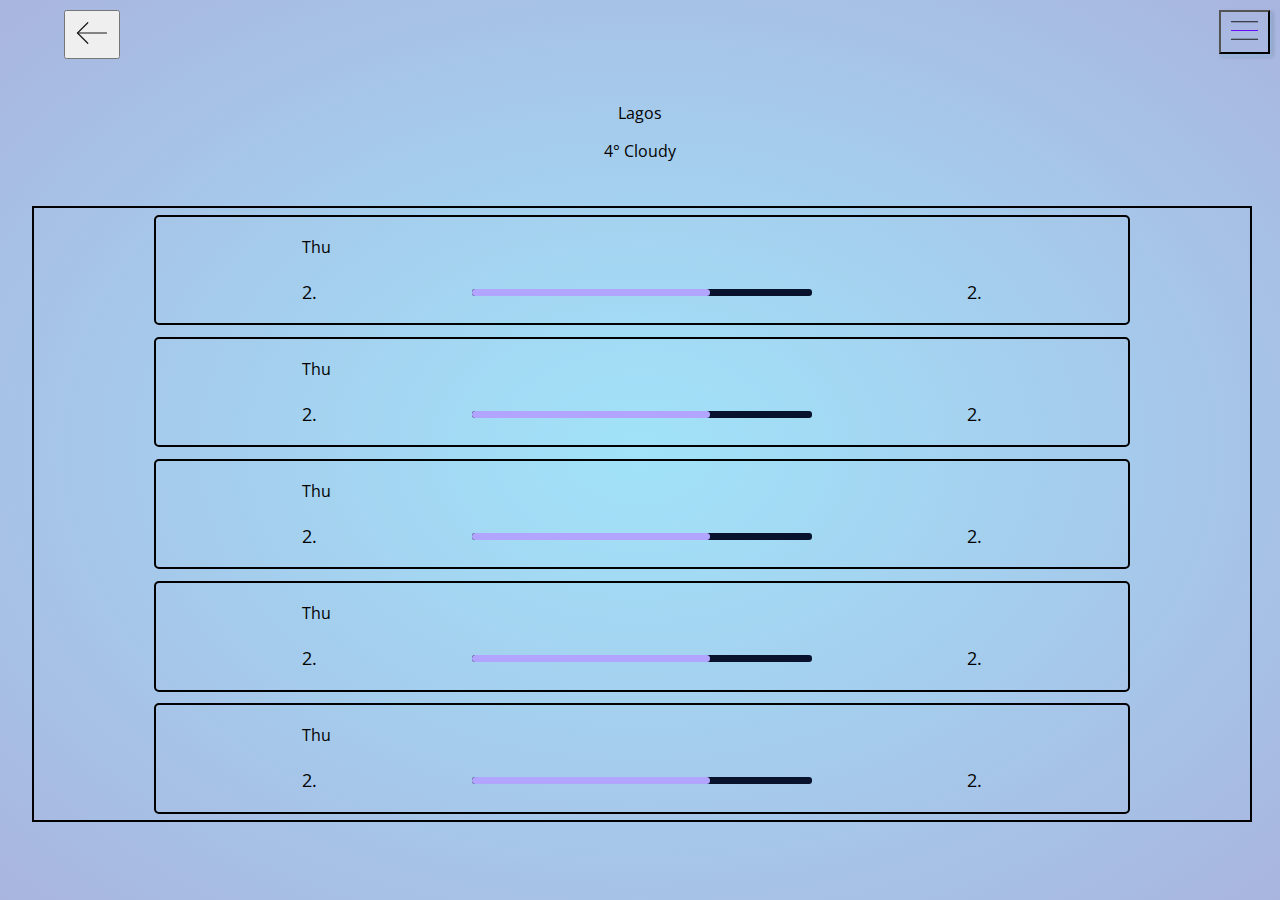
<file: nextFiveDaysForecast.html>
<!DOCTYPE html>
<html lang="en">
    <head>
        <meta charset="UTF-8">
        <meta name="viewport" content="width=device-width, initial-scale=1.0"/>
        <title>Precious Weather App, Five Days Forecast</title>
        <link rel="stylesheet" href="styles.css"/>
        <link rel="stylesheet" href="daysForecastStyles.css"/>
        <link rel="preconnect" href="https://fonts.googleapis.com">
        <link rel="preconnect" href="https://fonts.gstatic.com" crossorigin>
        <link href="https://fonts.googleapis.com/css2?family=Open+Sans:ital,wght@0,300..800;1,300..800&display=swap" rel="stylesheet">
    </head>
    <body>
        <header class="fivedaysForecast-header">
            <!-- Contains heading and side-bar content -->
            <section class="header-container">
                        <!-- button to go back to the main page -->
                <a href="main-page.html" class="main-page-link">
                    <button id="back-to-mainpage-btn"><img class="back-to-main-page-img" src="./images/Arrow left.svg" alt="back-to main page"/>
                    </button>
                </a>
                
            
                <!--sidenav button-->
                <div class="dropdown">
                    <!-- <input type="checkbox" id="nav-toggle" class="nav-toggle">
                    <label for="nav-toggle" class="side-bar-btn"><img class="sidebar-btn-img" src="./images/Hamburger menu.svg" alt="sidebar-button-imageg"></label> -->
                    <button id="sidebar-btn" class="sidebar-btn"><img class="sidebar-btn-img" src="./images/Hamburger menu.svg" alt="sidebar-button-image"></button>
                    <!-- to display the below on click of the above button-->
                </div>
            </section>
        </header>


        <!-- this div contains the side bar for searching city -->
        <div id="link-nav" class="link-nav">
            <span class="profile">
                <a href="#">Profile</a>
                <img class="profile-picture"/>
            </span>

            <!--search input-->
            <div class="search-container">

                <label for="search-city">Search for a city</label>
                <input type="search" name="search" id="search-city">
                <button class="search-onclick" id="weather-search-btn"><i class="icons"></i> </button>
                
            </div>
            <!--to signout-below-->
            <a href="#">Sign Out</a>
        </div>

        <main>
        <!-- contains the current location and current weather temp -->
          <section class="fivedaysForecast-location-container">
                <p class="daily-forecast-location" id="current-city">Lagos</p>
                <p class="daily-forecast-temperature" id="actual-temp">4° Cloudy</p>
           </section>
      
         <div class="daily-forecast"> 

               <div class="each-day-forecast">
                   <div class="day-image-container">
                    <p class="day">Thu</p>
                    <img/>
                   </div>
                   <div class="day-and-rangebar-container">
                      <p class="temp-range low">2.</p>
                      <div class="range-bar-outer-container">
                          <div class="range-bar-inner-container"></div>
                      </div>
                      <p class="temp-range low">2.</p>
                   </div>
               </div>

              <div class="each-day-forecast">
                   <div class="day-image-container">
                     <p class="day">Thu</p>
                     <img/>
                   </div>
                   <div class="day-and-rangebar-container">
                     <p class="temp-range low">2.</p>
                     <div class="range-bar-outer-container">
                         <div class="range-bar-inner-container"></div>
                     </div>
                     <p class="temp-range low">2.</p>
                   </div>
              </div>

              <div class="each-day-forecast">
                  <div class="day-image-container">
                     <p class="day">Thu</p>
                     <img/>
                  </div>
                  <div class="day-and-rangebar-container">
                     <p class="temp-range low">2.</p>
                     <div class="range-bar-outer-container">
                         <div class="range-bar-inner-container"></div>
                     </div>
                     <p class="temp-range low">2.</p>
                   </div>
              </div>
              <div class="each-day-forecast">
                 <div class="day-image-container">
                     <p class="day">Thu</p>
                     <img/>
                  </div>
                  <div class="day-and-rangebar-container">
                     <p class="temp-range low">2.</p>
                     <div class="range-bar-outer-container">
                         <div class="range-bar-inner-container"></div>
                     </div>
                     <p class="temp-range low">2.</p>
                   </div>
              </div>

              <div class="each-day-forecast">
                  <div class="day-image-container">
                      <p class="day">Thu</p>
                      <img/>
                   </div>
                   <div class="day-and-rangebar-container">
                       <p class="temp-range low">2.</p>
                       <div class="range-bar-outer-container">
                           <div class="range-bar-inner-container"></div>
                       </div>
                       <p class="temp-range low">2.</p>
                  </div>
               </div>
          </div>

        </main>
        <script src="./fivedaysForecast.js"></script>
    </body>
</html>
</file>
<file: styles.css>
/* color palette: 7886C7, B2A5FF, 493D9E, 344CB7*/

html, body{
    height: 100%;
    margin: 0;
    padding: 0;
}
body {
    box-sizing: border-box;
    width: 100%;
    color:black;
    font-size: 15px;
    line-height: 1.1;
    background: radial-gradient( #A1E3F9, #A9B5DF);
    font-family: 'Open Sans';
    font-weight: medium;
    
    
}

header{
    height: 7vh;
    margin: auto;
    width: 100%;
    padding-top: 5px ;
}

section.header-container{
    display: flex;
    flex-direction: row;
    justify-content: space-between;
    align-items: center;
    margin: 5px auto;
    width: 90%;
    max-height: 90%;
    height: 100%;
}
.location-date{
    height: 100%;
    padding: 5px 0;


}
.location-date > p{
    padding: 5px 0px 0px;
}

/*style the nav*/
 .sidebar-btn{
    background-color: transparent;
    position: fixed;
    cursor: pointer;
    right: 10px;
    top:10px;
    box-shadow: 1.5px 2.5px 2.5px #a1c9f196, 2.5px 2.5px 3.6px 0.1px rgba(19, 18, 18, 0.209);
   
}
.sidebar-btn:hover, .sidebar-btn:active{
    translate: ScaleY(-2px);
    background-color: #3674B5;
}

.link-nav{
    background-color: #346092;
    position: fixed;
    top: 7vh;
    right: 0;
    height: 93vh;
    width: 0;
    overflow-x: hidden;
    transition: width 0.25s ease-in-out;
    border-radius: 3px;
    z-index: 1000;
    display: flex;
    flex-direction: column;
    justify-content: space-evenly;
    font-size: 16px;
}
.profile, .search-container, .sign-out{
    padding-left: 15px;
    color: white;
    font-size: 16px;
    font-style: oblique;
    text-decoration: none;
    text-indent: 2px;
    width: 85%;
}
input[type=search]{
    width: 95%;
    margin: 10px 0;
    padding: 10px 10px;
    border-radius: 3px;
    box-sizing: border-box;
    border: 1px solid #D9EAFD;
    background-color: #e9edf0c9;
    box-shadow: 1px 1.5px 2px  #e9edf0c9, 2px 1px 3px 1px #212324b3, inset 0.5px 1px 3.5px 0.5px rgba(44, 43, 43, 0.673);
}
 input[type=search]:focus{
    outline: 2px solid black;
 }

 button.search-onclick{
    width: 70%;
    margin: 5px 0;
    padding: 8px 6px;
    border-radius: 3px;
    background-color: #DD88CF;
    font-size: 16px;
    box-shadow: 1.5px 3px 2.5px #544152, 2.5px 4px 3.6px 0.5px rgba(19, 18, 18, 0.209);
    transition: translate 0.3seconds ease-in-out;
 }

 button.search-onclick:hover, button.search-onclick:active{
    translate: ScaleY(-2px);
    background-color: #e673d3;
 }
/*STYLE THE MAIN*/
.main{
    height: 90%;
}
section.current-location-weather-details{
    width: 70%;
    margin: 15px auto 10px;
    height: calc(22.5% -25px);
    text-align: center;
}
div.current-weather{
    display: inline-block;
    text-align: center;
    font-size: 18px;
    
}
 .temp-range {
    text-align: center;
    font-size: 18px;
}
/*styling of the main section that contains all the weather details*/

section.threehourly-weather{
    height: calc(76.5% - 25px);
    border: 1px solid black;
    max-width: 90%; 
    margin: 25px auto 0px;
    /* display: flex;
    flex-direction: column;
    justify-content: space-around; */
    border-radius: 9px;
    
}
.next-7days-option{
    display: flex;
    justify-content: space-between;
    max-height: 5%;
    padding: 5px;
    margin: 5px;
}
.next-7days-option a{
    text-decoration: none;
    color: black;
}
.next-7days-option a:hover, .next-7days-option a:focus{
    color: #063f78;
    
}
.next-7days-option a:active{
    color: #224976
}
/*style the section that shows only weather details*/
.each-3hour{
    display: flex;
    flex-direction: column;
    height: 94%;
    justify-content: space-around;
    align-items: center;
    flex-wrap: nowrap;
    max-width: 95% ;
    /* border: 1px solid black; */
    margin: auto;
    padding: 0px;
}
/*style the section that shows each specific hour weather details*/
.selected-hour-weather-details{
    display: flex;
    flex-flow: row nowrap;
    justify-content: space-around;
    align-items: center;
    gap: 10px;
    width: 100%;
    height: 40%;
    /* border: 0.5px solid grey; */
    margin: 10px auto 5px ;
    overflow: auto;
}
/*style the individual hours and it's icons*/
.specific-hours{
    background-color: #3674B5;
    padding: 4px;
    min-width:  calc(27.8% - 44px);
    max-width: calc(27.8% - 44px);
    height: 90%;
    display: flex;
    flex-direction: column;
    gap: 10px;
    justify-content: center;
    align-items: center;
    flex-wrap: nowrap;
    border-radius: 13px;
    text-align: center;
    transition: transform 0.20s ease-in-out;
    box-shadow: 1.5px 2.5px 2.5px #696a6b96, 2.5px 2.5px 3.6px 0.1px rgba(49, 48, 48, 0.405);
}

.specific-hours:hover{
    border-radius: 15px;
    transform: Scale(1.2);
    background-color: #346092;
    margin-right: 10px;
    margin-left: 10px;
    box-shadow: 1.5px 3px 3px #696a6b96, 2.5px 2.5px 3px rgba(49, 48, 48, 0.405);
    

}
/*style the elaborated weather details such as wind humidity*/
.elaborated-weather-details{
    height: 60%;
    width: 100%;
    display: flex;
    flex-direction: column;
    /* border: 0.5px solid grey; */
    margin:  5px auto 10px;
    justify-content: space-evenly;
}
/* the below styles the two section that contains wind and visibility and humidity and precipitation respectively*/
.wet-like-details-section, .wind-visibility-section{
    height: 48%;
    width: 95%;
    margin: 5px auto;
    display: flex;
    flex-direction: row;
    justify-content: space-between;
   
}
.wind-visibility-container{
    width: 72%;
}

div.main-weather{
    flex-shrink: 0;
    flex-grow: 0;
    max-height: 90%;
    
    
}


/*style the wind and visibility with image container*/

/*style the wind specific part*/
/*style the picture of the wind*/
.wind, .visibility{
    height: 46%;
    width: 95%;
    position: relative;
    /* border: 1px solid black; */
    padding: 5px 5px 0px;
    overflow: hidden;
    word-wrap: break-word;
    white-space: normal;
}

.line-divider{
    width: 100%;
    position: relative;
    margin: 3px 0;
    border: 0.5px solid grey;
}
/*style the wind image */
.wind-picture-container{
    width: 24%;
}

img.picture-of-wind{
    height: 100%;
    width: 100%;
    object-fit: cover;
}

/*style visibilty text and icons*/
.eye-and-text-container{
    display: flex;
    flex-direction: row;
    justify-content: flex-start;
    gap: 15px;
}
.eye{
    flex-grow: 0;
    flex-shrink: 0; 
    position: absolute;
    top: 3px;
    margin-right: 5px;
    padding: 0;
}
.visibility-text{
    margin-left: 8px;
    padding-bottom: 2px;
}

/*style precipitation*/
div.precipitation-icon{
    height: 20px;
    width: 20px;
    border-radius: 50%;
    border-top-right-radius: 2px;
    transform: rotate(-40deg);
    background-color: #A1E3F9;
    position: absolute;
    top: 6px;
    left: 5px;
    margin-right: 3px;
}
.precipitation, .humidity{
    margin: auto 0px;
    border-radius: 15px;
    text-align: center;
    padding-top: 6px;
    position: relative;
    border: 0.5px solid black;
    width: 48%;
    overflow: hidden;
    flex-grow: 1;
    flex-shrink: 1;

}
</file>
<file: daysForecastStyles.css>
html, body{
    height: 100%;
    padding: 0;
    margin: 0;
}

body{
    width: 100%;
    box-sizing: border-box;
    background: radial-gradient( #A1E3F9, #A9B5DF);
    font-family: 'Open Sans';
    font-weight: medium;
    font-size: 16px;
    color: black;
    line-height: 1.1;
}
header.fivedaysforecast-header{
    height: 10%;
    width: 100%;
    display: flex;
    justify-content: space-between;
}
section.header-container{
    height: 90%;
    width: 90%;
}
a.main-page-link{
    background-color: transparent;
    cursor: pointer;
    left: 10px;
    top:10px;
    height: 100%;
}

main{
    height: 85%;
    width: 95%;
    display: flex;
    flex-direction: column;
    justify-content: space-around;
    align-items: center;
    margin: 5px auto;

}
.fivedaysForecast-location-container{
    max-height: 10%;
    width: 90%;
    padding: 5px;
    margin: 0 auto;
    display: flex;
    flex-direction: column;
    text-align: center;
    line-height: 0.4;
}
.daily-forecast{
    width: 100%;
    height: 80%;
    display: flex;
    flex-direction: column;
    justify-content: space-evenly;
    align-items: center;
    border: 2px solid black;
    margin: 0 auto ;
    overflow: auto;
}

.each-day-forecast{
    max-height: calc(19% - 20px);
    width: 80%;
    padding: 5px 0;
    border-radius: 5px;
    border: 2px solid black;
    flex-wrap: nowrap;
    display: flex;
    flex-direction: column;
    justify-content: space-evenly;
    align-items: center;
    margin: 5px 0;
}
div.day-image-container, div.day-and-rangebar-container{
    height: 40%;
    width: 70%;
    display: flex;
    justify-content: space-between;
    align-items: center;
}
.range-bar-outer-container{
    height: 7px;
    width: 50%;
    background-color: #09122C;
    border-radius: 3px;
}
.range-bar-inner-container{
    height: 7px;
    width: 70%;
    border-radius: 6px;
    background-color: #B2A5FF;
}
</file>
